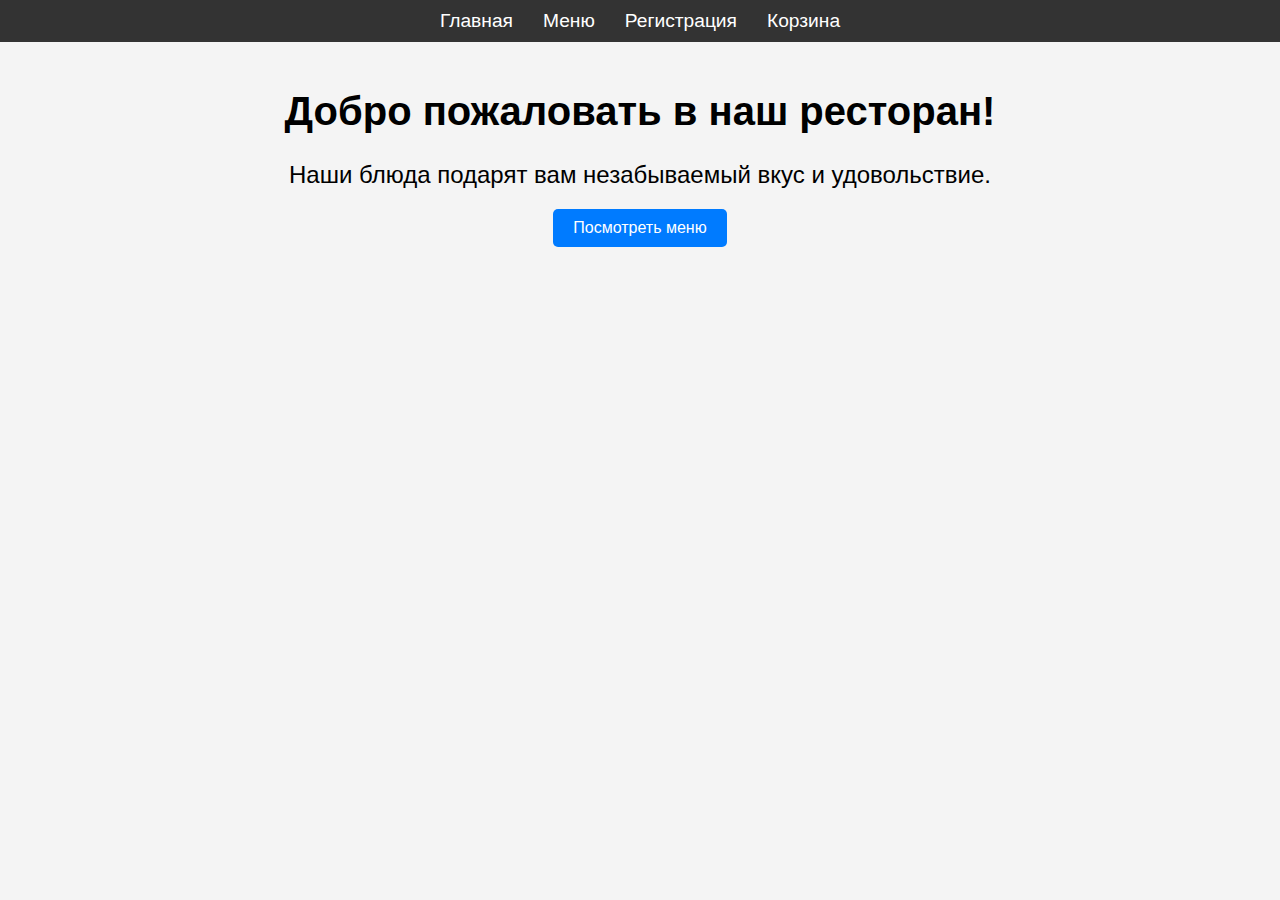
<file: templates/index.html>
<!-- index.html -->
<!DOCTYPE html>
<html lang="en">
<head>
    <meta charset="UTF-8">
    <meta http-equiv="X-UA-Compatible" content="IE=edge">
    <meta name="viewport" content="width=device-width, initial-scale=1.0">
    <title>Ресторан</title>
    <link rel="stylesheet" href="../css/style.css">
</head>
<body>
    <header class="header">
        <nav class="nav">
            <ul class="nav__list">
                <li class="nav__item"><a href="index.html" class="nav__link">Главная</a></li>
                <li class="nav__item"><a href="menu.html" class="nav__link">Меню</a></li>
                <li class="nav__item"><a href="register.html" class="nav__link">Регистрация</a></li>
                <li class="nav__item"><a href="cart.html" class="nav__link">Корзина</a></li>
            </ul>
        </nav>
    </header>

    <section class="main">
        <div class="hero">
            <h1 class="hero__title">Добро пожаловать в наш ресторан!</h1>
            <p class="hero__description">Наши блюда подарят вам незабываемый вкус и удовольствие.</p>
            <a href="menu.html" class="button">Посмотреть меню</a>
        </div>
    </section>

    <script src="../js/main.js"></script>
</body>
</html>
</file>
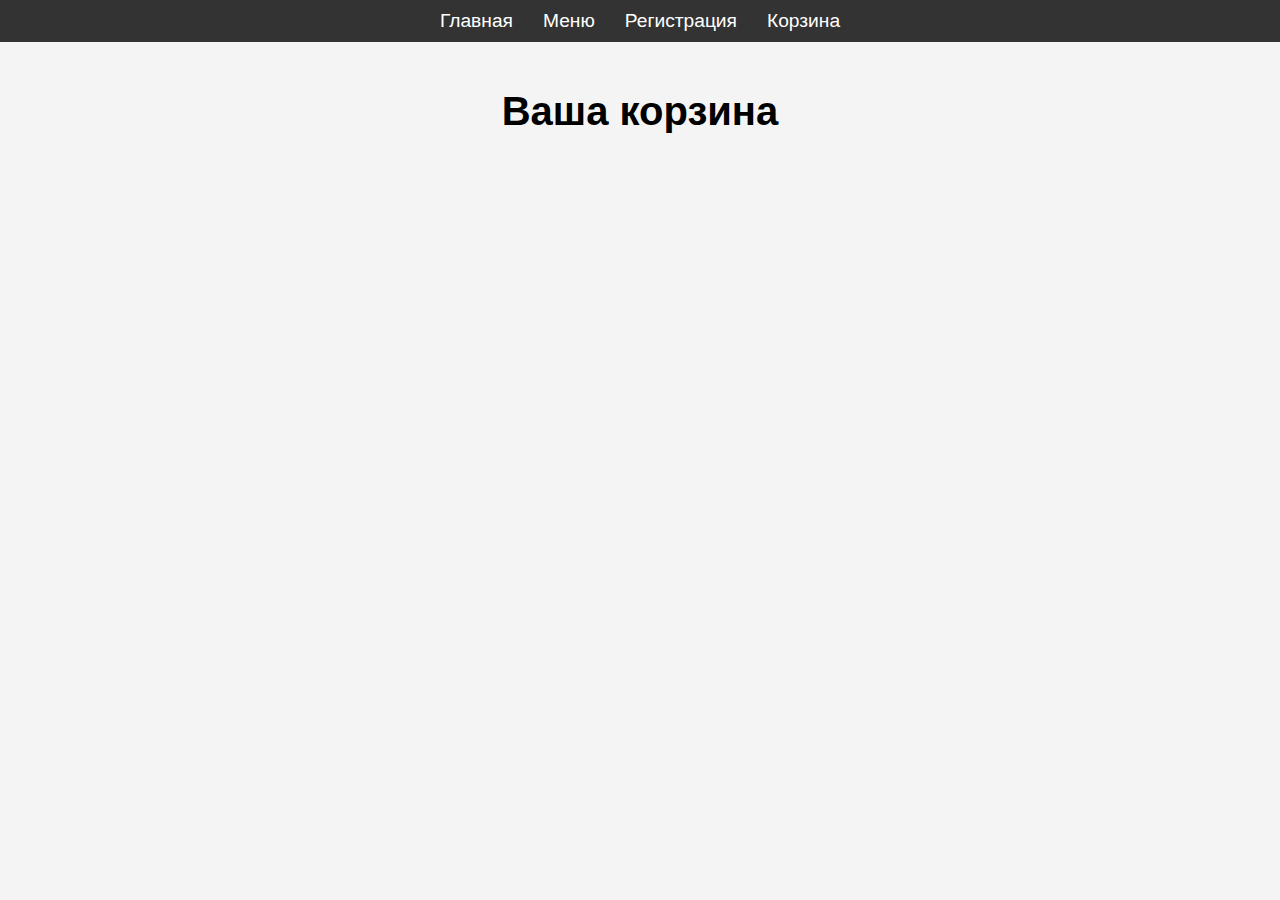
<file: templates/cart.html>
<!DOCTYPE html>
<html lang="en">
<head>
    <meta charset="UTF-8">
    <meta name="viewport" content="width=device-width, initial-scale=1.0">
    <title>Корзина</title>
    <link rel="stylesheet" href="../css/style.css">
    <link rel="stylesheet" href="https://cdnjs.cloudflare.com/ajax/libs/animate.css/4.1.1/animate.min.css">
</head>
<body>
    <header class="header">
        <nav class="nav">
            <ul class="nav__list">
                <li class="nav__item"><a href="index.html" class="nav__link">Главная</a></li>
                <li class="nav__item"><a href="menu.html" class="nav__link">Меню</a></li>
                <li class="nav__item"><a href="register.html" class="nav__link">Регистрация</a></li>
                <li class="nav__item"><a href="cart.html" class="nav__link">Корзина</a></li>
            </ul>
        </nav>
    </header>
    <main class="main">
        <section class="cart">
            <h1 class="cart__title animate__animated animate__fadeInDown">Ваша корзина</h1>
            <div class="cart__list">
                <!-- Корзина будет загружена из localStorage -->
            </div>
        </section>
    </main>
    <script src="../js/main.js"></script>
</body>
</html>
</file>
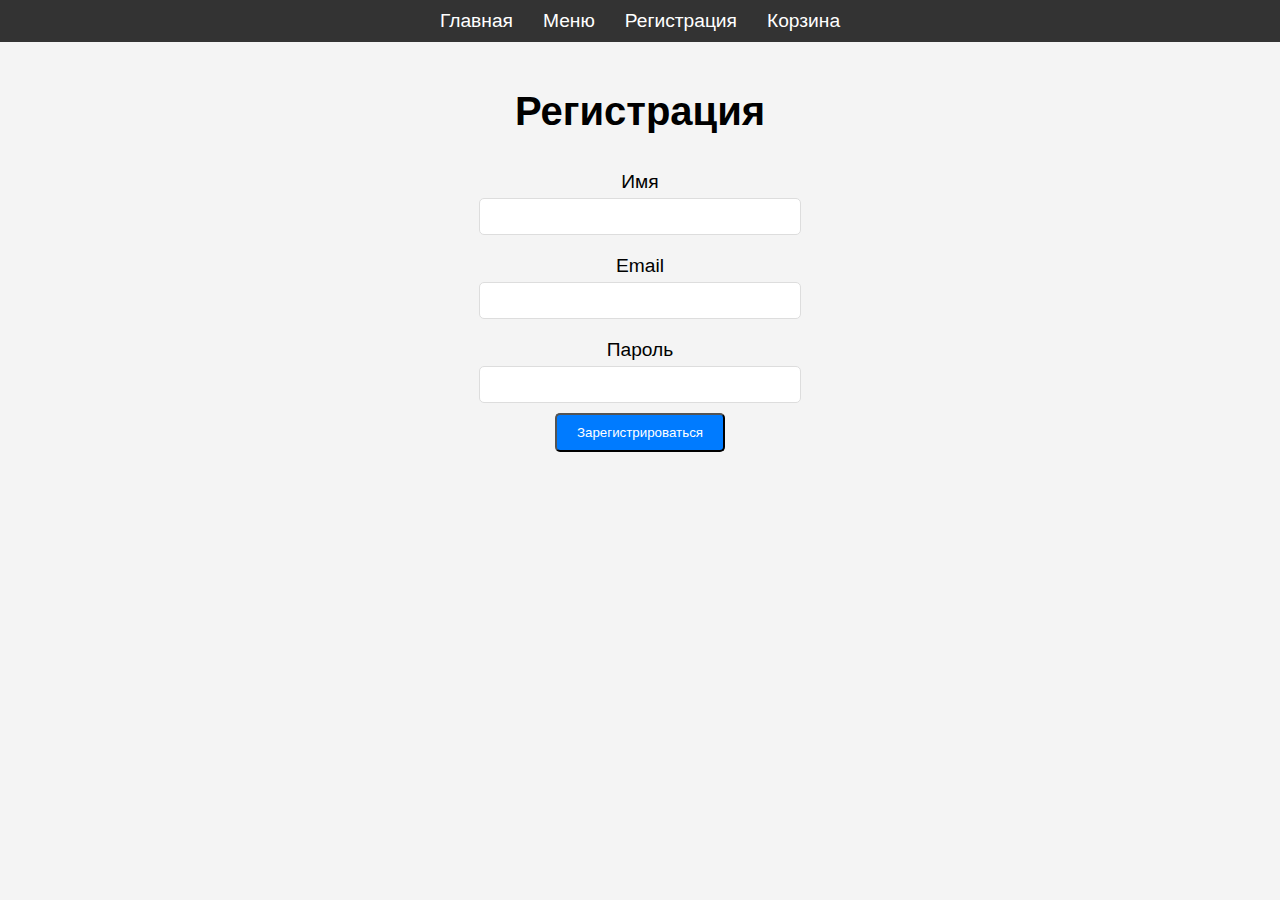
<file: templates/register.html>
<!DOCTYPE html>
<html lang="en">
<head>
    <meta charset="UTF-8">
    <meta name="viewport" content="width=device-width, initial-scale=1.0">
    <title>Регистрация</title>
    <link rel="stylesheet" href="../css/style.css">
    <link rel="stylesheet" href="https://cdnjs.cloudflare.com/ajax/libs/animate.css/4.1.1/animate.min.css">
</head>
<body>
    <header class="header">
        <nav class="nav">
            <ul class="nav__list">
                <li class="nav__item"><a href="index.html" class="nav__link">Главная</a></li>
                <li class="nav__item"><a href="menu.html" class="nav__link">Меню</a></li>
                <li class="nav__item"><a href="register.html" class="nav__link">Регистрация</a></li>
                <li class="nav__item"><a href="cart.html" class="nav__link">Корзина</a></li>
            </ul>
        </nav>
    </header>
    <main class="main">
        <section class="register">
            <h1 class="register__title animate__animated animate__fadeInDown">Регистрация</h1>
            <form class="register__form">
                <label for="name" class="register__label">Имя</label>
                <input type="text" id="name" class="register__input">
                
                <label for="email" class="register__label">Email</label>
                <input type="email" id="email" class="register__input">
                
                <label for="password" class="register__label">Пароль</label>
                <input type="password" id="password" class="register__input">
                
                <button type="submit" class="button">Зарегистрироваться</button>
            </form>
        </section>
    </main>
    <script src="../js/main.js"></script>
</body>
</html>
</file>
<file: css/style.css>
body {
  font-family: 'Arial', sans-serif;
  margin: 0;
  padding: 0;
  box-sizing: border-box;
  background-color: #f4f4f4;
}

.header {
  background-color: #333;
  padding: 10px 0;
  text-align: center;
}

.nav__list {
  list-style: none;
  padding: 0;
  margin: 0;
  display: flex;
  justify-content: center;
}

.nav__item {
  margin: 0 15px;
}

.nav__link {
  color: #fff;
  text-decoration: none;
  font-size: 1.2rem;
  transition: color 0.3s;
}

.nav__link:hover {
  color: #ff6347;
}

.main {
  padding: 20px;
  text-align: center;
}

.hero__title, .menu__title, .register__title, .cart__title {
  font-size: 2.5rem;
  animation: fadeInDown 1s;
}

.hero__description {
  font-size: 1.5rem;
  margin-bottom: 20px;
}

.button {
  display: inline-block;
  padding: 10px 20px;
  background-color: #007BFF;
  color: white;
  text-decoration: none;
  border-radius: 5px;
  transition: background-color 0.3s;
  cursor: pointer;
  animation: fadeInUp 1s;
}

.button:hover {
  background-color: #0056b3;
}

.menu__list {
  display: flex;
  flex-wrap: wrap;
  justify-content: center;
}

.menu__item-image {
  width: 100%;
  height: 200px;
  margin-bottom: 10px;
}

.menu__item {
  background-color: #fff;
  border: 1px solid #ddd;
  border-radius: 5px;
  margin: 10px;
  padding: 20px;
  width: 300px;
  box-shadow: 0 2px 4px rgba(0,0,0,0.1);
  transition: transform 0.3s;
}

.menu__item:hover {
  transform: translateY(-5px);
}

.menu__item-title {
  font-size: 1.5rem;
  margin-bottom: 10px;
}

.menu__item-description {
  font-size: 1rem;
  margin-bottom: 10px;
}

.register__form {
  display: flex;
  flex-direction: column;
  align-items: center;
}

.register__label {
  font-size: 1.2rem;
  margin: 10px 0 5px 0;
}

.register__input {
  padding: 10px;
  width: 300px;
  margin-bottom: 10px;
  border: 1px solid #ddd;
  border-radius: 5px;
}

.cart__list {
  display: flex;
  flex-direction: column;
  align-items: center;
}

.cart__item {
  display: flex;
  justify-content: space-between;
  width: 80%;
  max-width: 600px;
  padding: 15px;
  margin: 10px 0;
  border: 1px solid #ddd;
}

.cart__item-title {
  font-size: 1.2rem;
}

.cart__item-remove {
  background-color: #FF4136;
  color: white;
  border: none;
  padding: 10px;
  cursor: pointer;
}

.cart__item-remove:hover {
  background-color: #C12D1A;
}
</file>
